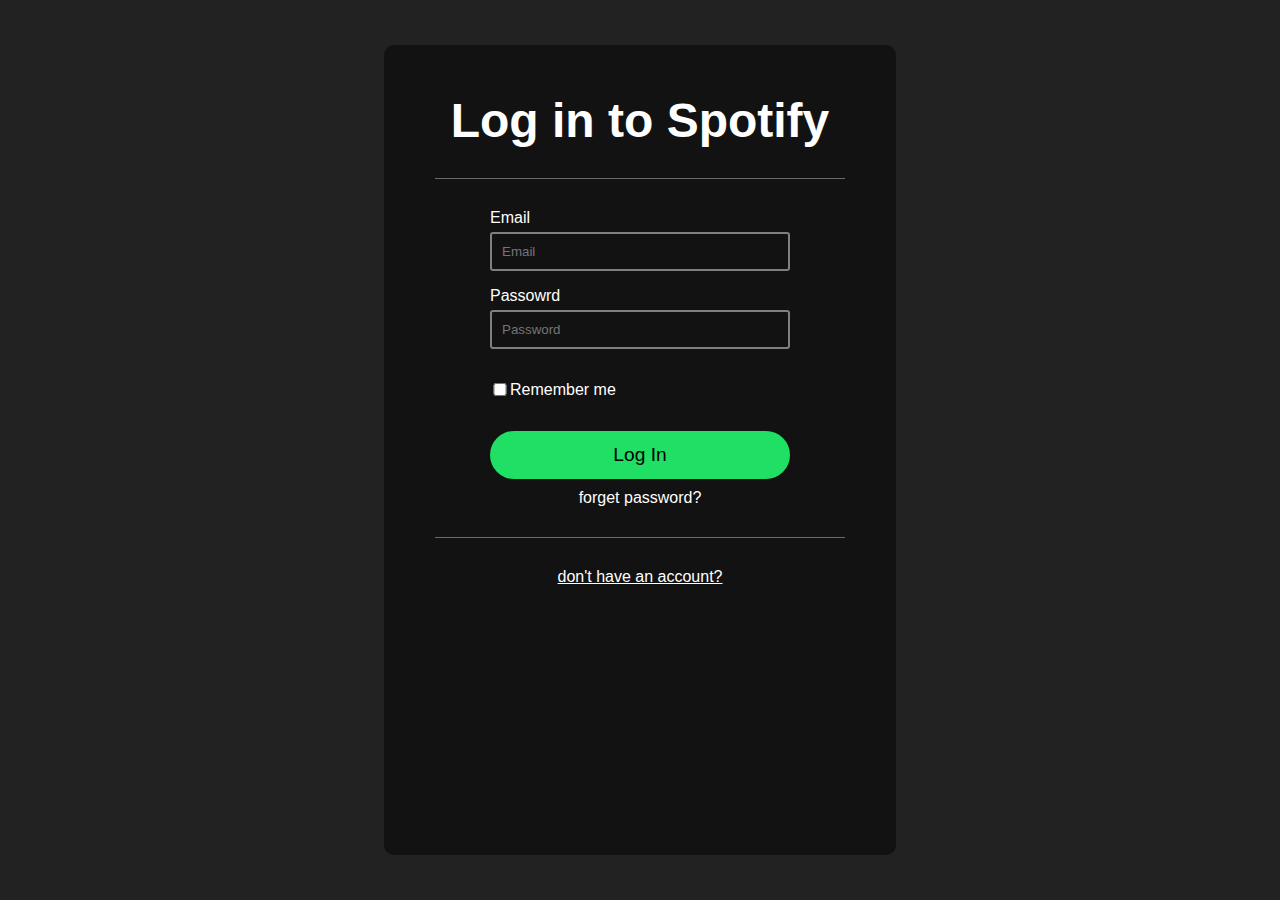
<file: html/login.html>
<!DOCTYPE html>
<html lang="en">
  <head>
    <meta charset="UTF-8" />
    <meta name="viewport" content="width=device-width, initial-scale=1.0" />
    <title>Spotify - Login</title>
    <style>
      * {
        margin: 0;
        padding: 0;
        box-sizing: border-box;
        font-family: sans-serif;
        color: white;
      }
      body {
        display: flex;
        align-items: center;
        background: #222222;
        justify-content: center;
        height: 100vh;
        width: 100vw;
      }
      main {
        min-width: 40%;
        width: 40%;
        height: 90%;
        background: #121212;
        border-radius: 10px;
        display: flex;
        flex-direction: column;
        align-items: center;
      }
      main h1 {
        text-align: center;
        color: white;
        margin: 3rem 0 0 0;
        font-size: 3rem;
      }
      #divider {
        margin: 30px 0;
        height: 0.8px;
        width: 80%;
        background: rgba(128, 128, 128, 0.799);
      }
      #form {
        display: flex;
        align-items: center;
        justify-content: center;
        flex-direction: column;
        color: white;
      }
      #form div {
        display: flex;
        align-items: start;
        justify-content: center;
        flex-direction: column;
        margin-bottom: 16px;
      }
      #form div span {
        margin-bottom: 5px;
      }
      input {
        border-radius: 3px;
        padding: 10px;
        width: 300px;
        background: transparent;
        outline: none;
        border: 2px solid gray;
        color: white;
      }
      button {
        cursor: pointer;
        width: 100%;
        background: #1fdf64;
        border: none;
        outline: none;
        padding: 13px;
        color: black;
        font-size: 1.2rem;
        border-radius: 4rem;
        transition: 0.2s;
        margin-top: 16px;
      }
      button:hover {
        transform: scale(1.03);
      }
      #checkbox {
        width: 100%;
        display: flex;
        flex-direction: row !important;
        align-items: center !important;
        justify-content: start !important;
      }
      #checkbox input {
        width: 20px;
      }
      #error {
        color: red;
      }
    </style>
  </head>
  <body>
    <main>
      <h1>Log in to Spotify</h1>
      <div id="divider"></div>
      <div id="form">
        <div>
          <span>Email</span>
          <input type="email" placeholder="Email" id="email" />
        </div>
        <div>
          <span>Passowrd</span>
          <input type="text" placeholder="Password" id="password" />
        </div>
        <div id="error"></div>
        <div id="checkbox"><input type="checkbox" /> Remember me</div>
        <button id="submitButton">Log In</button>
      </div>
      <div style="margin-top: 10px">forget password?</div>
      <div id="divider"></div>
      <a href="/html/signup.html"> don't have an account? </a>
    </main>
    <script>
      if (localStorage.getItem("userIsLoggedIn")) {
        window.location.href = "./index.html";
      }
      const email = document.getElementById("email");
      const password = document.getElementById("password");
      const error = document.querySelector("#error");
      document.getElementById("submitButton").addEventListener("click", () => {
        if (!email.value || !password.value) {
          error.textContent = "Email and password can't be empty";
        } else {
          const allEmails = JSON.parse(
            localStorage.getItem("allEmails") || "[]"
          );
          const userData = allEmails.find((item) => item.email === email.value);
          if (userData) {
            if (
              userData.email === email.value &&
              userData.password === password.value
            ) {
              localStorage.setItem("userIsLoggedIn", "true");
              localStorage.setItem(
                "currentUserEmail",
                JSON.stringify(email.value)
              );
              window.location.href = "./index.html";
            } else {
              error.textContent = "Invalid Password";
            }
          } else {
            error.textContent = "Can't find your account.";
          }
        }
      });
    </script>
  </body>
</html>
</file>
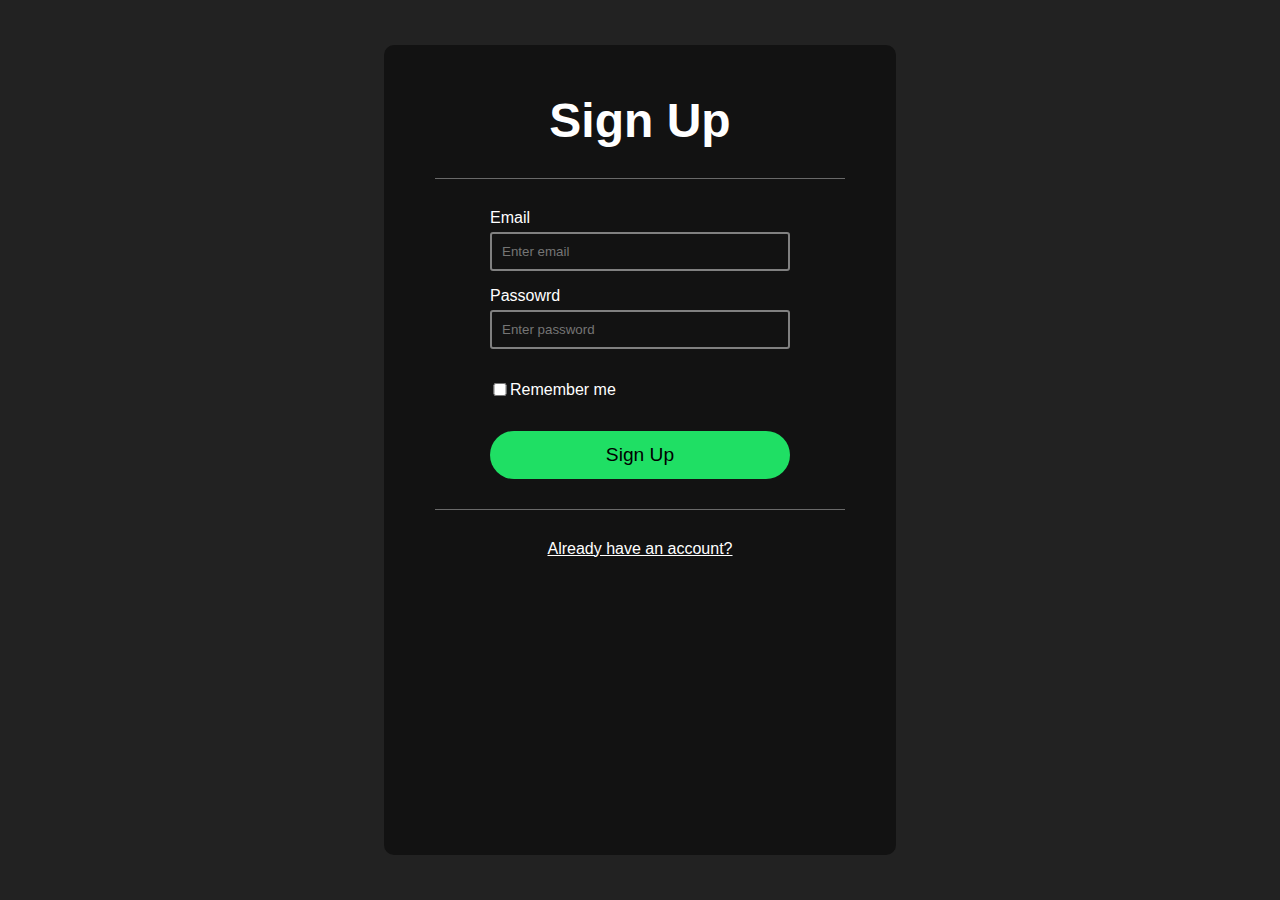
<file: html/signup.html>
<!DOCTYPE html>
<html lang="en">
  <head>
    <meta charset="UTF-8" />
    <meta name="viewport" content="width=device-width, initial-scale=1.0" />
    <title>Spotify - Login</title>
    <style>
      * {
        margin: 0;
        padding: 0;
        box-sizing: border-box;
        font-family: sans-serif;
        color: white;
      }
      body {
        display: flex;
        align-items: center;
        background: #222222;
        justify-content: center;
        height: 100vh;
        width: 100vw;
      }
      main {
        min-width: 40%;
        width: 40%;
        height: 90%;
        background: #121212;
        border-radius: 10px;
        display: flex;
        flex-direction: column;
        align-items: center;
      }
      main h1 {
        text-align: center;
        color: white;
        margin: 3rem 0 0 0;
        font-size: 3rem;
      }
      #divider {
        margin: 30px 0;
        height: 0.8px;
        width: 80%;
        background: rgba(128, 128, 128, 0.799);
      }
      #form {
        display: flex;
        align-items: center;
        justify-content: center;
        flex-direction: column;
        color: white;
      }
      #form div {
        display: flex;
        align-items: start;
        justify-content: center;
        flex-direction: column;
        margin-bottom: 16px;
      }
      #form div span {
        margin-bottom: 5px;
      }
      input {
        border-radius: 3px;
        padding: 10px;
        width: 300px;
        background: transparent;
        outline: none;
        border: 2px solid gray;
        color: white;
      }
      button {
        cursor: pointer;
        width: 100%;
        background: #1fdf64;
        border: none;
        outline: none;
        padding: 13px;
        color: black;
        font-size: 1.2rem;
        border-radius: 4rem;
        transition: 0.2s;
        margin-top: 16px;
      }
      button:hover {
        transform: scale(1.03);
      }
      #checkbox {
        width: 100%;
        display: flex;
        flex-direction: row !important;
        align-items: center !important;
        justify-content: start !important;
      }
      #checkbox input {
        width: 20px;
      }
      #error {
        color: red;
      }
    </style>
  </head>
  <body>
    <main>
      <h1>Sign Up</h1>
      <div id="divider"></div>
      <div id="form">
        <div>
          <span>Email</span>
          <input type="email" placeholder="Enter email" id="email" />
        </div>
        <div>
          <span>Passowrd</span>
          <input type="password" placeholder="Enter password" id="password" />
        </div>
        <div id="error"></div>
        <div id="checkbox"><input type="checkbox" /> Remember me</div>
        <button id="submitButton">Sign Up</button>
      </div>
      <div id="divider"></div>
      <a href="/html/login.html">Already have an account?</a>
    </main>
    <script>
      function isEmailLike(str) {
        const emailRegex =
          /^[a-zA-Z0-9.!#$%&'*+/=?^_`{|}~-]+@[a-zA-Z0-9](?:[a-zA-Z0-9-]{0,61}[a-zA-Z0-9])?(?:\.[a-zA-Z0-9](?:[a-zA-Z0-9-]{0,61}[a-zA-Z0-9])?)*$/;
        return emailRegex.test(str);
      }
      if (localStorage.getItem("userIsLoggedIn")) {
        window.location.href = "./index.html";
      }
      const email = document.getElementById("email");
      const password = document.getElementById("password");
      const error = document.querySelector("#error");
      document.getElementById("submitButton").addEventListener("click", () => {
        if (!email.value || !password.value || !isEmailLike(email.value)) {
          error.textContent = "Invalid Details";
        } else {
          const oldArray = JSON.parse(
            localStorage.getItem("allEmails") || "[]"
          );
          const userData = oldArray.find((item) => item.email === email.value);
          if(userData){
            error.textContent = "Email already exists";
            return;
          }
          localStorage.setItem(
            "allEmails",
            JSON.stringify([
              { email: email.value, password: password.value },
              ...oldArray,
            ])
          );
          localStorage.setItem("userIsLoggedIn", "true");
          localStorage.setItem("currentUserEmail", JSON.stringify(email.value));
          window.location.href = "./index.html";
        }
      });
    </script>
  </body>
</html>
</file>
